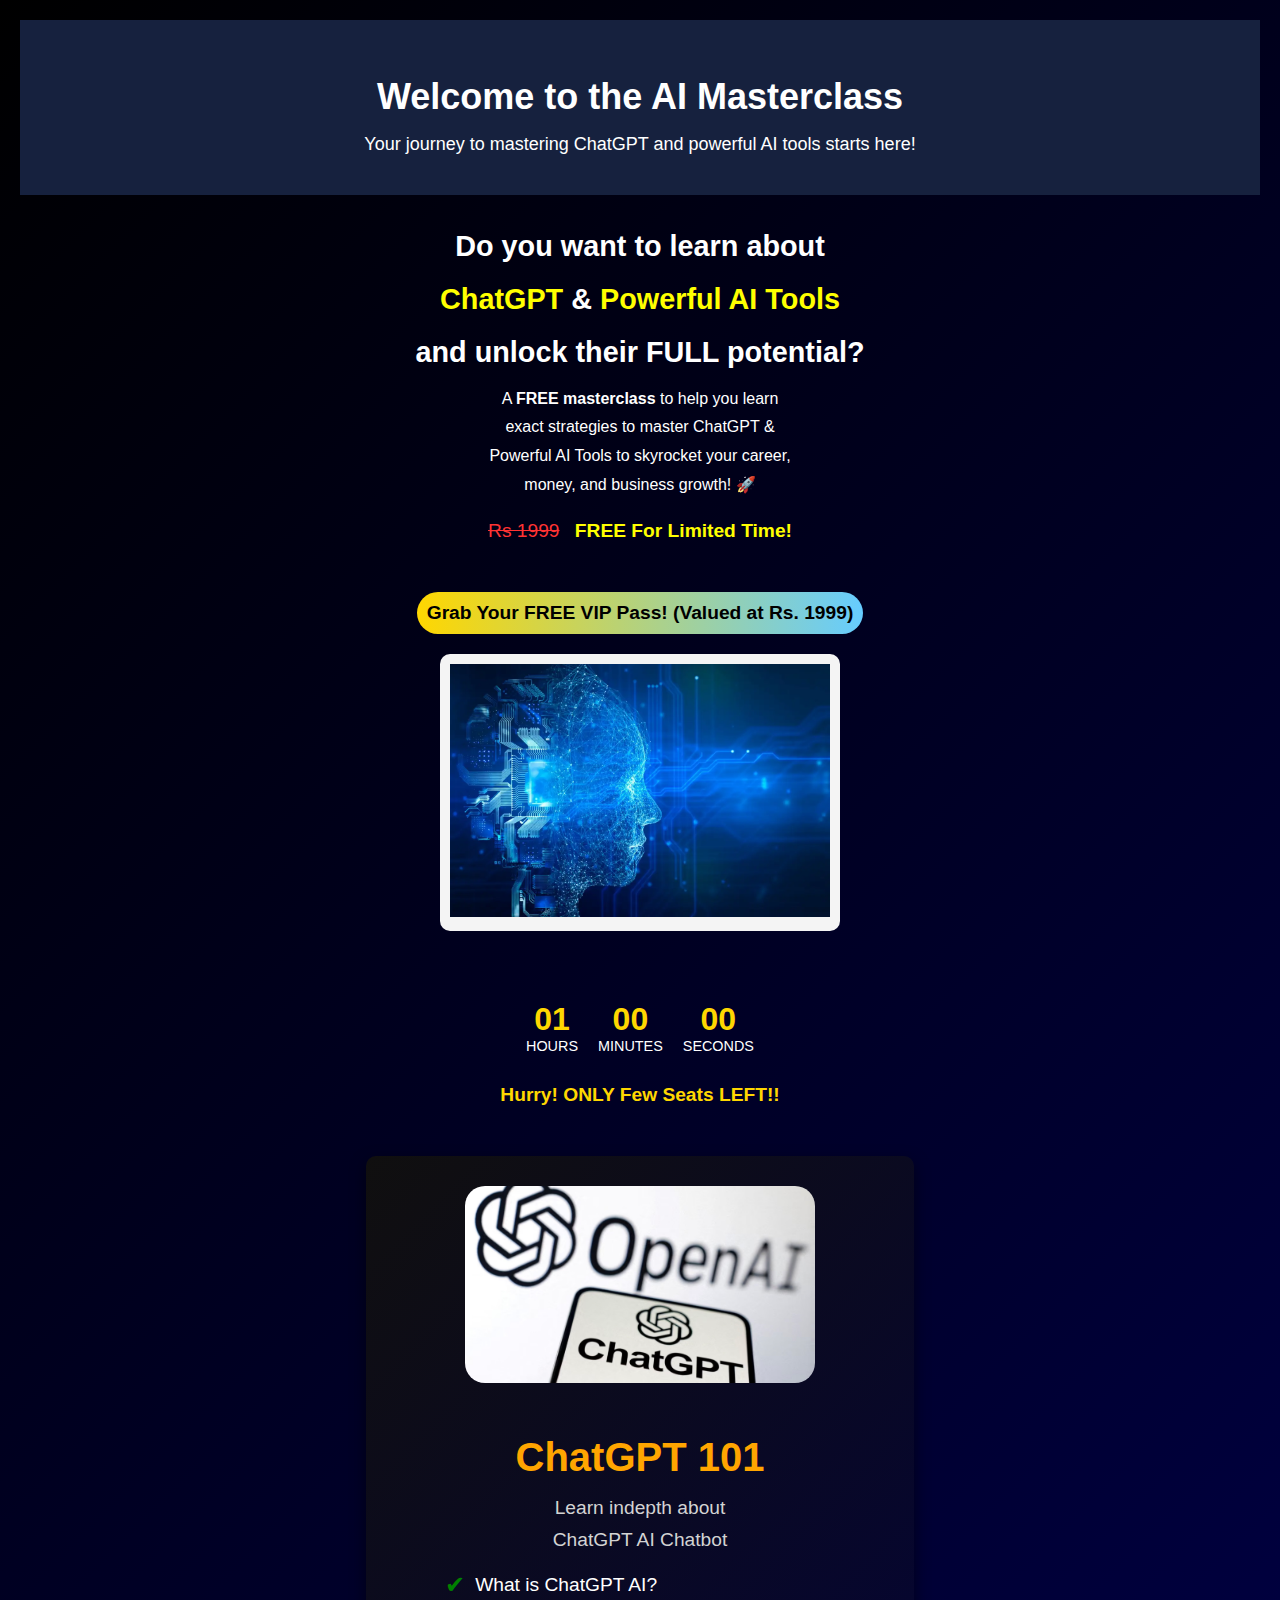
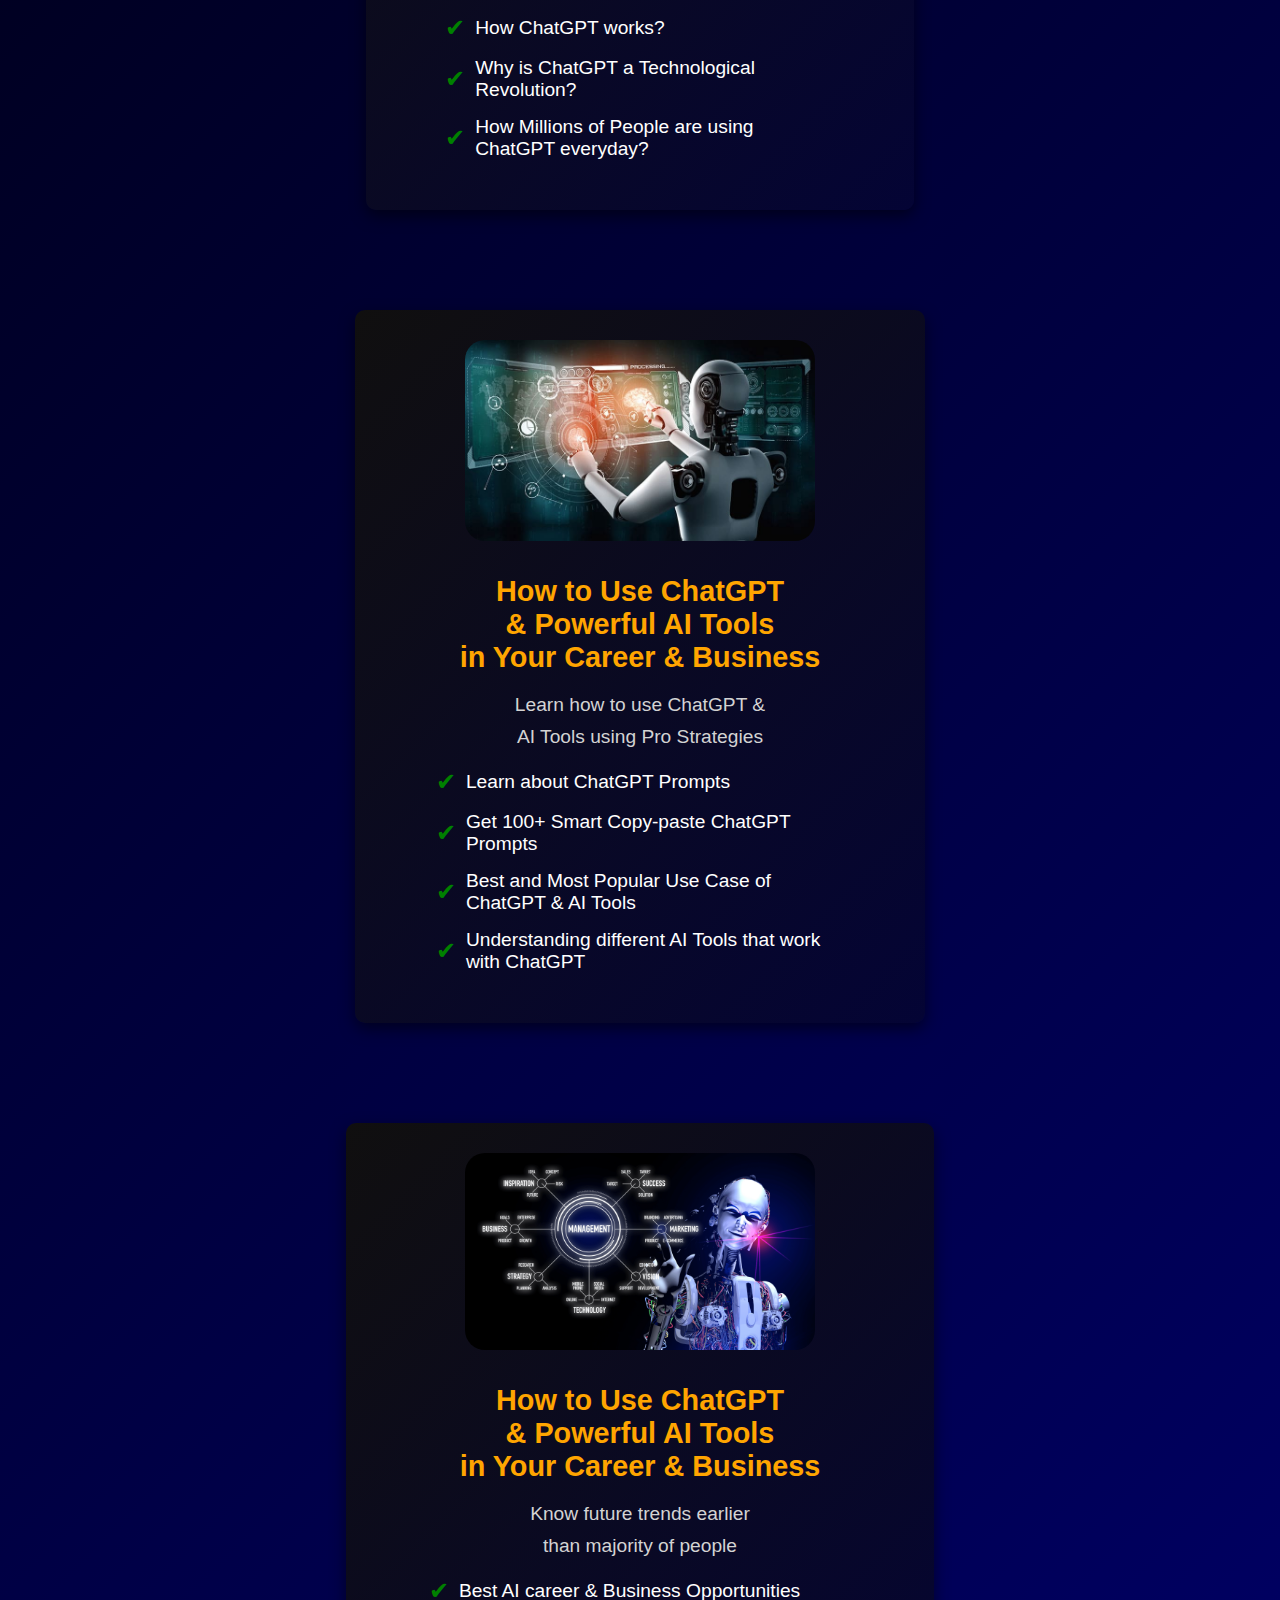
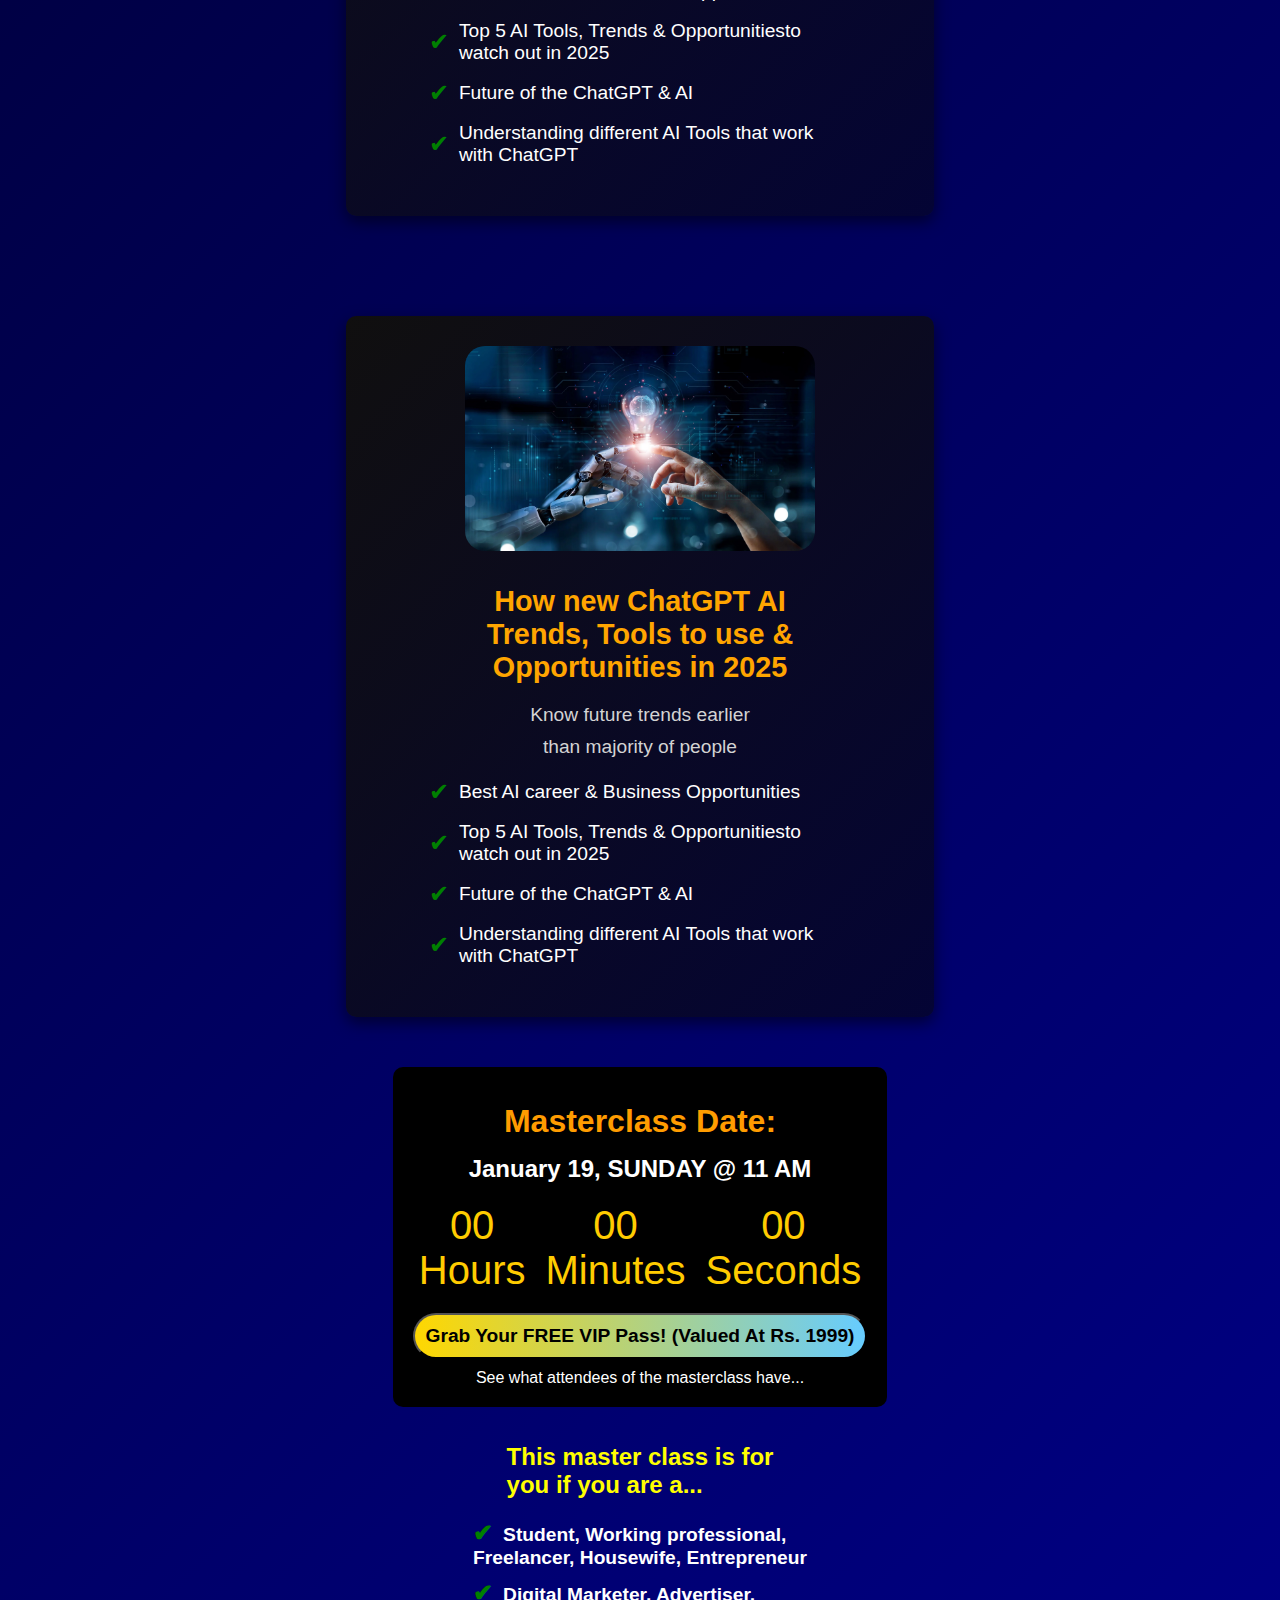
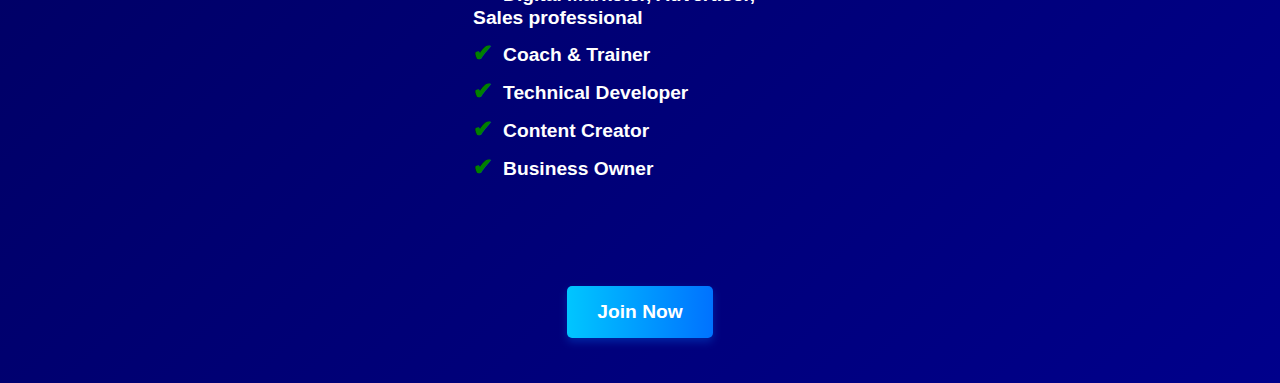
<file: index.html>
<!DOCTYPE html>
<html lang="en">
<head>
    <meta charset="UTF-8">
    <meta name="viewport" content="width=device-width, initial-scale=1.0">
    <title>WORK</title>
    <link rel="stylesheet" href="styles.css">
</head>
<body>
    <!-- Header Section -->
    <header>
        <h1>Welcome to the AI Masterclass</h1>
        <p>Your journey to mastering ChatGPT and powerful AI tools starts here!</p>
    </header>

    <!-- Main Content Section -->
    <div class="container">
        <h1>Do you want to learn about</h1>
        <h1><span class="highlight">ChatGPT</span> & <span class="highlight">Powerful AI Tools</span></h1>
        <h1>and unlock their FULL potential?</h1>
        <p class="info-text">
            A <span class="bold">FREE masterclass</span> to help you learn<br>
            exact strategies to master ChatGPT &<br>
            Powerful AI Tools to skyrocket your career,<br>
            money, and business growth! 🚀
        </p>
        <p class="price">
            <span class="original-price">Rs 1999</span>
            <span class="free-price">FREE For Limited Time!</span>
        </p>
    </div>

    <!-- VIP Section -->
    <div class="vip-section">
        <div class="vip-banner">
          Grab Your FREE VIP Pass! (Valued at Rs. 1999)
        </div>
        <div class="video-container">
            <!-- Image inside the video container -->
            <img src="ai.png" alt="AI Masterclass" class="image">
        </div>
        <div class="countdown-timer">
            <div class="timer-box">
                <p class="time" id="hours">00</p>
                <p class="label">HOURS</p>
            </div>
            <div class="timer-box">
                <p class="time" id="minutes">00</p>
                <p class="label">MINUTES</p>
            </div>
            <div class="timer-box">
                <p class="time" id="seconds">00</p>
                <p class="label">SECONDS</p>
            </div>
        </div>
        </div>
        <p class="hurry-message">Hurry! ONLY Few Seats LEFT!!</p>
    </div>
    <div class="wrapper">
        <div class="logo-section">
            <img src="chatgtp.png" alt="ChatGPT Logo">
        </div>
        <div class="info-section">
            <h1 class="title">ChatGPT 101</h1>
            <p class="subtitle">Learn indepth about </p>
            <p class="subtitle">ChatGPT AI Chatbot</p>
            <ul class="features-list">
                <li class="feature-item"><span class="checkmark">✔</span> What is ChatGPT AI?</li>
                <li class="feature-item"><span class="checkmark">✔</span> How ChatGPT works?</li>
                <li class="feature-item"><span class="checkmark">✔</span> Why is ChatGPT a Technological Revolution?</li>
                <li class="feature-item"><span class="checkmark">✔</span> How Millions of People are using ChatGPT everyday?</li>
            </ul>
        </div>
    </div>
    <div class="info-wrapper">
        <div class="logo-section">
            <img src="robo.png" alt="ChatGPT Logo">
        </div>
        <div class="info-section">
            <h2 class="section-title">
                How to Use ChatGPT <br>
                & Powerful AI Tools <br>
                in Your Career & Business
            </h2>
            <p class="subtitle">Learn how to use ChatGPT &</p>
            <p class="subtitle">AI Tools using Pro Strategies</p>
            <ul class="features-list">
                <li class="feature-item"><span class="checkmark">✔</span> Learn about ChatGPT Prompts</li>
                <li class="feature-item"><span class="checkmark">✔</span> Get 100+ Smart Copy-paste ChatGPT Prompts</li>
                <li class="feature-item"><span class="checkmark">✔</span> Best and Most Popular Use Case of ChatGPT & AI Tools</li>
                <li class="feature-item"><span class="checkmark">✔</span>Understanding different AI Tools that work with ChatGPT</li>
            </ul>
        </div>
    </div>
  
    <div class="info-wrapper">
        <div class="logo-section">
            <img src="ROBO2.png" alt="ChatGPT Logo">
        </div>
        <div class="info-section">
            <h2 class="section-title">
                How to Use ChatGPT <br>
                & Powerful AI Tools <br>
                in Your Career & Business
            </h2>
            <p class="subtitle">Know future trends earlier</p>
            <p class="subtitle">than majority of people</p>
            <ul class="features-list">
                <li class="feature-item"><span class="checkmark">✔</span>Best AI career & Business Opportunities</li>
                <li class="feature-item"><span class="checkmark">✔</span> Top 5 AI Tools, Trends & Opportunitiesto watch out in 2025</li>
                <li class="feature-item"><span class="checkmark">✔</span> Future of the ChatGPT & AI </li>
                <li class="feature-item"><span class="checkmark">✔</span>Understanding different AI Tools that work with ChatGPT</li>
            </ul>
        </div>
    </div>
    <div class="info-wrapper">
        <div class="logo-section">
            <img src="robo3.png" alt="ChatGPT Logo">
        </div>
        <div class="info-section">
            <h2 class="section-title">
                How new ChatGPT AI <br>
               Trends, Tools to use & <br>
               Opportunities in 2025
            </h2>
            <p class="subtitle">Know future trends earlier</p>
            <p class="subtitle">than majority of people</p>
            <ul class="features-list">
                <li class="feature-item"><span class="checkmark">✔</span>Best AI career & Business Opportunities</li>
                <li class="feature-item"><span class="checkmark">✔</span> Top 5 AI Tools, Trends & Opportunitiesto watch out in 2025</li>
                <li class="feature-item"><span class="checkmark">✔</span> Future of the ChatGPT & AI </li>
                <li class="feature-item"><span class="checkmark">✔</span>Understanding different AI Tools that work with ChatGPT</li>
            </ul>
        </div>
    </div>

    <div id="masterclass-container">
        <div class="container-b">
          <h1 class="header-b">Masterclass Date:</h1>
          <h2 class="subheader-b">January 19, SUNDAY @ 11 AM</h2>
          <div class="countdown-b">
            <div class="time-b">
              <span id="hours">00</span>
              <span>Hours</span>
            </div>
            <div class="time-b">
              <span id="minutes">00</span>
              <span>Minutes</span>
            </div>
            <div class="time-b">
              <span id="seconds">00</span>
              <span>Seconds</span>
            </div>
          </div>
          <button class="vip-banner">Grab Your FREE VIP Pass! (Valued At Rs. 1999)</button>
          <p class="text-b">See what attendees of the masterclass have...</p>
        </div>
      </div>
      <br>
      <br>
      <div id="info-wrapper">
        <h2>This master class is for <br>you if you are a...</h2>
      </div>
      <div id="info-section">
        <ul id="features-list">
          <li style="font-weight: bold;" id="feature-item" ><span class="checkmark">✔</span>Student, Working professional,<br>Freelancer, Housewife, Entrepreneur</li>
          <li style="font-weight: bold;"id="feature-item"><span class="checkmark">✔</span>Digital Marketer, Advertiser,<br>Sales professional</li>
          <li style="font-weight: bold;"id="feature-item"><span class="checkmark">✔</span>Coach & Trainer</li>
          <li style="font-weight: bold;"id="feature-item"><span class="checkmark">✔</span>Technical Developer</li>
          <li style="font-weight: bold;"id="feature-item"><span class="checkmark">✔</span>Content Creator</li>
          <li style="font-weight: bold;"id="feature-item"><span class="checkmark">✔</span>Business Owner</li>
        </ul>
      </div>
      <div class="join-now">
        <div class="join-now">
            <a href="register.html" class="join-button">Join Now</a>
          </div>          
      </div>
    <script src="script.js"></script>
</body>
</html>
</file>
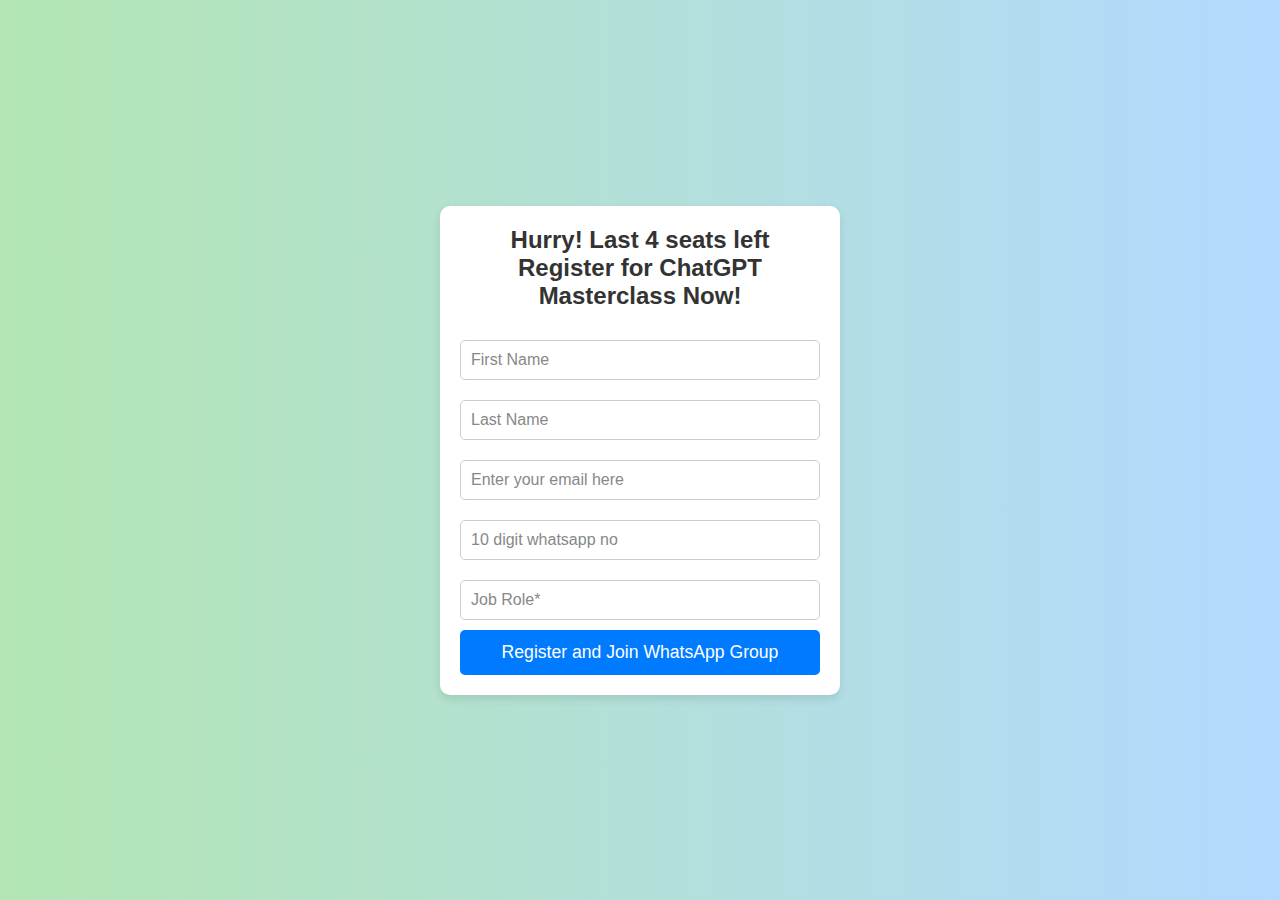
<file: register.html>
<!DOCTYPE html>
<html lang="en">
<head>
  <meta charset="UTF-8">
  <meta name="viewport" content="width=device-width, initial-scale=1.0">
  <title>Registration Page</title>
  <link rel="stylesheet" href="register.css">
</head>
<body>
  <div class="registration-container">
    <h1>Hurry! Last 4 seats left Register for ChatGPT Masterclass Now!</h1>
    <form id="registration-form">
      <input type="text" id="first-name" placeholder="First Name" autocomplete="name" required>
      <input type="text" id="last-name" placeholder="Last Name" autocomplete="name" required>
      <input type="email" id="email" placeholder="Enter your email here" autocomplete="email" required>
      <input type="tel" id="whatsapp" placeholder="10 digit whatsapp no" pattern="\d{10}" autocomplete="tel" required>
      <input type="text" id="job-role" placeholder="Job Role*" autocomplete="off" required>
      <a href="https://chat.whatsapp.com/HnwzY00LVyK9wWGRthlp9v" target="_blank" class="register-button" id="register-button" style="pointer-events: none;">Register and Join WhatsApp Group</a>
    </form>
  </div>

  <script src="register.js"></script>
</body>
</html>
</file>
<file: styles.css>
* {
    margin: 0;
    padding: 0;
    box-sizing: border-box;
}
body {
    font-family: Arial, sans-serif;
    background: linear-gradient(135deg, #000000, #00008b); /* Black to Dark Blue Gradient */
    color: white;
    margin: 0;
    display: flex;
    justify-content: center;
    align-items: center;
    min-height: 100vh;
    flex-direction: column;
    padding: 20px;
       
}
/* Header Section */

header {
    background-color: #16213e;
    color: white;
    text-align: center;
    padding: 40px 20px;
    width: 100%;
}

header h1 {
    font-size: 36px;
    margin-bottom: 10px;
}

header p {
    font-size: 18px;
    margin-top: 0;
}

.container {
    text-align: center;
    padding: 20px;
    max-width: 600px;
}

h1 {
    font-size: 1.8rem;
    margin: 10px 0;
    line-height: 1.5;
}

.highlight {
    color: yellow;
    font-weight: bold;
}

.bold {
    font-weight: bold;
}

.info-text {
    line-height: 1.8; /* Adds space between lines in the paragraph */
}

.price {
    margin-top: 20px;
    font-size: 1.2rem;
}

.original-price {
    text-decoration: line-through;
    color: #ff3333;
    margin-right: 10px;
}

.free-price {
    color: yellow;
    font-weight: bold;
}
.vip-section {
    margin-top: 30px;
    text-align: center;
    display: flex;
    flex-direction: column;
    align-items: center;
    gap: 20px; /* Adds spacing between elements */
  }
  
  .vip-banner {
    background: linear-gradient(90deg, #FFD700, #66CCFF); /* Gradient for the banner */
    color: black;
    font-weight: bold;
    font-size: 1.2rem;
    padding: 10px;
    border-radius: 25px;
    display: inline-block;
  }
  
  
/* Video Container and Image */
.video-container {
    display: inline-block;
    background-color: #f4f4f4;
    padding: 10px;  /* Reduce padding to make the container smaller */
    border-radius: 10px;
    margin-bottom: 30px;
    width: 100%;  /* Ensure the container takes the full width */
    max-width: 400px;  /* Reduced the width to make the container smaller */
    overflow: hidden;  /* Ensure image stays within container bounds */
}

.video-container img.image {
    width: 100%;    /* Make the image fill the container's width */
    height: auto;   /* Keep the aspect ratio intact */
    object-fit: cover; /* Optionally crop the image to cover the container */
}


  
  .countdown-timer {
    display: flex;
    justify-content: center;
    gap: 20px;
    margin: 20px 0;
  }
  
  .timer-box {
    text-align: center;
  }
  
  .timer-box .time {
    font-size: 2rem;
    font-weight: bold;
    color: #FFD700;
  }
  
  .timer-box .label {
    font-size: 0.9rem;
    color: white;
  }
  
  .hurry-message {
    font-size: 1.2rem;
    font-weight: bold;
    color: #FFD700;
    margin-top: 10px;
  }

  .wrapper {
    max-width: 700px; /* Increase the width of the div */
    margin: 50px auto;
    text-align: center;
    background: linear-gradient(135deg, #100f0f, #040435);
    padding: 30px; /* Add more padding for a larger feel */
    border-radius: 10px;
    box-shadow: 0 6px 15px rgba(0, 0, 0, 0.5);
}

.logo-section img {
    width: 350px; /* Increase image size */
    height: auto;
    margin-bottom: 30px;
    border-radius: 20px; /* Apply rounded corners */
}


.info-section .title {
    color: #ffa500;
    font-size: 2.5rem; /* Increase title size */
}

.info-section .subtitle {
    font-size: 1.2rem; /* Slightly larger subtitle */
    margin: 15px 0 25px;
    color: #d3d3d3;
}

.features-list {
    list-style: none;
    padding: 0;
    text-align: left;
    margin: 0 auto;
    width: 80%; /* Center and constrain list width */
}

.feature-item {
    font-size: 1.2rem; /* Make text slightly larger */
    margin: 15px 0;
    display: flex;
    align-items: center;
}

.checkmark {
    color: #32cd32;
    margin-right: 15px;
    font-size: 1.5rem; /* Adjust checkmark size */
}

.feature-item {
    color: #fff;
}
 
/* Styling for the new info-wrapper */
.info-wrapper {
    max-width: 700px; /* Similar to wrapper size */
    margin: 50px auto;
    text-align: center;
    padding: 30px;
    border-radius: 10px; /* Rounded corners */
    box-shadow: 0 6px 15px rgba(0, 0, 0, 0.5);
    color: #fff; /* Text color */
    background: linear-gradient(135deg, #100f0f, #040435);

}
.section-title {
    font-size: 1.8rem;
    margin-bottom: 20px;
    color: #ffa500; /* Highlighted orange title */
}

.info-section .title {
    color: #ffa500;
    font-size: 2.5rem;
}

.info-section .subtitle {
    font-size: 1.2rem;
    margin: 10px 0;
    color: #d3d3d3;
}

.features-list {
    list-style: none;
    padding: 0;
    text-align: left;
    margin: 20px auto;
    width: 80%; /* Keep the list centered */
}

.feature-item {
    font-size: 1.2rem;
    margin: 15px 0;
    display: flex;
    align-items: center;
}

.checkmark {
    color: #32cd32;
    margin-right: 15px;
    font-size: 1.5rem;
}
#masterclass-container {
    background-color: black;
    padding: 20px;
    border-radius: 10px;
    display: inline-block;
  }
  
  .container-b {
    text-align: center;
  }
  
  .header-b {
    font-size: 2rem;
    color: #ff9c00;
  }
  
  .subheader-b {
    font-size: 1.5rem;
    margin: 10px 0;
  }
  
  .countdown-b {
    display: flex;
    justify-content: center;
    gap: 20px;
    margin: 20px 0;
  }
  
  .time-b {
    text-align: center;
  }
  
  .time-b span {
    display: block;
    font-size: 2.5rem;
    color: #ffcc00;
  }

  
 
  .text-b {
    font-size: 1rem;
    margin-top: 10px;
  }
  #info-wrapper h2 {
    color: yellow;
    font-size: 1.5rem;
  }
  
  #info-section {
   
    padding: 20px;
    border-radius: 10px;
  }
  
  #features-list {
    list-style-type: none;
    padding: 0;
  }
  
  #feature-item {
    color: white;
    font-size: 1.2rem;
    margin-bottom: 10px;
  }
  
  .checkmark {
    color: green;
    margin-right: 10px;
  }
  .join-now {
    text-align: center;
    margin-top: 50px;
  }
  
  .join-button {
    background: linear-gradient(to right, #00c6ff, #0072ff); /* Linear gradient from light blue to dark blue */
    color: white;
    padding: 15px 30px;
    font-size: 1.2rem;
    border-radius: 5px;
    text-decoration: none;
    font-weight: bold;
    box-shadow: 0 4px 8px rgba(0, 123, 255, 0.3);
    transition: background-color 0.3s, transform 0.3s;
    display: inline-block;
    position: relative;
    top: -25px; /* Slightly shift the button upwards */
  }
  
  .join-button:hover {
    background: linear-gradient(to right, #0072ff, #00c6ff); /* Reverse gradient on hover */
    transform: translateY(-5px); /* Lift the button a bit more on hover */
  }
  
  .join-button:active {
    background: linear-gradient(to right, #004085, #0062cc); /* Darker gradient on active */
    transform: translateY(0); /* Reset the hover effect when clicked */
  }
  /* Media Queries for Responsive Design */
@media only screen and (max-width: 768px) {
    header h1 {
        font-size: 2rem;
    }

    .container h1 {
        font-size: 2rem;
    }

    .info-text {
        font-size: 1rem;
    }

    .vip-banner {
        font-size: 1.2rem;
    }

    .countdown-timer {
        flex-direction: column;
    }

    .timer-box {
        margin: 10px 0;
    }

    .container-b h1,
    .container-b h2 {
        font-size: 1.5rem;
    }

    .countdown-b {
        flex-direction: column;
    }

    .time-b {
        margin: 10px 0;
    }

    #features-list {
        font-size: 1rem;
    }

    .join-button {
        font-size: 1rem;
        padding: 12px 25px;
    }
}

@media only screen and (max-width: 480px) {
    header h1 {
        font-size: 1.8rem;
    }

    .container h1 {
        font-size: 1.8rem;
    }

    .info-text {
        font-size: 0.9rem;
    }

    .vip-banner {
        font-size: 1.1rem;
    }

    .countdown-timer {
        flex-direction: column;
    }

    .container-b h1,
    .container-b h2 {
        font-size: 1.2rem;
    }

    .join-button {
        font-size: 1rem;
        padding: 10px 20px;
    }

    #features-list {
        font-size: 0.9rem;
    }
}
</file>
<file: register.css>
* {
    margin: 0;
    padding: 0;
    box-sizing: border-box;
  }
  
  body {
    font-family: Arial, sans-serif;
    background: linear-gradient(to right, #b3e6b3, #b3d9ff); /* Linear gradient from light green to light blue */
    display: flex;
    justify-content: center;
    align-items: center;
    height: 100vh;
  }
  
  .registration-container {
    background-color: #fff;
    padding: 20px;
    border-radius: 10px;
    box-shadow: 0 4px 10px rgba(0, 0, 0, 0.1);
    width: 100%;
    max-width: 400px;
  }
  
  h1 {
    text-align: center;
    color: #333;
    font-size: 1.5rem;
    margin-bottom: 20px;
  }
  
  form input {
    width: 100%;
    padding: 10px;
    margin: 10px 0;
    border: 1px solid #ccc;
    border-radius: 5px;
    font-size: 1rem;
  }
  
  form input::placeholder {
    color: #888;
  }
  
  form .register-button {
    display: inline-block;
    width: 100%;
    padding: 12px;
    background-color: #007bff;
    color: white;
    border: none;
    border-radius: 5px;
    font-size: 1.1rem;
    text-align: center;
    text-decoration: none;
    cursor: not-allowed; /* Disable the button by default */
    pointer-events: none; /* Disable clicking on the button */
    transition: background-color 0.3s ease;
  }
  
  form .register-button:hover {
    background-color: #0056b3;
  }
  
  form .register-button:active {
    background-color: #004085;
  }
/* Media Queries for responsiveness */

/* Tablet View */
@media only screen and (max-width: 768px) {
    .registration-container {
      padding: 20px;
      max-width: 500px;
    }
  
    h1 {
      font-size: 1.6rem;
    }
  
    input {
      font-size: 0.9rem;
      padding: 10px;
    }
  
    .register-button {
      font-size: 1.1rem;
      padding: 12px;
    }
  }
  
  /* Mobile View */
  @media only screen and (max-width: 480px) {
    .registration-container {
      padding: 15px;
      max-width: 90%;
    }
  
    h1 {
      font-size: 1.4rem;
    }
  
    input {
      font-size: 0.85rem;
      padding: 8px;
    }
  
    .register-button {
      font-size: 1rem;
      padding: 10px;
    }
  }
</file>
